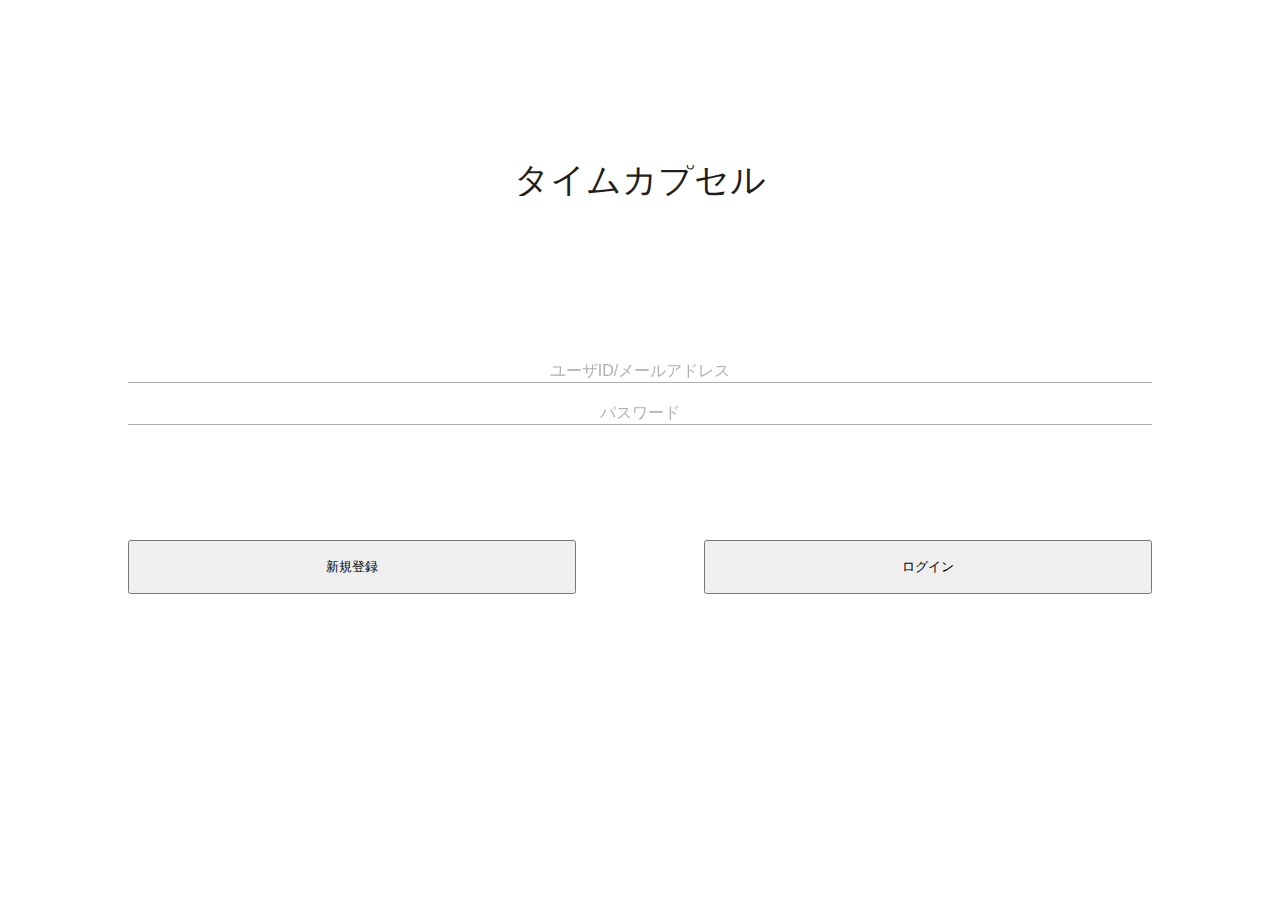
<file: www/index.html>
<!DOCTYPE HTML>
<html>
<head>
  <meta charset="utf-8">
  <meta name="viewport" content="width=device-width, initial-scale=1, maximum-scale=1, user-scalable=no, viewport-fit=cover">
  <meta http-equiv="Content-Security-Policy" content="default-src * data: gap: https://ssl.gstatic.com; style-src * 'unsafe-inline'; script-src * 'unsafe-inline' 'unsafe-eval'">
  <script src="components/loader.js"></script>
  <script src="lib/onsenui/js/onsenui.min.js"></script>

  <link rel="stylesheet" href="components/loader.css">
  <link rel="stylesheet" href="lib/onsenui/css/onsenui.css">
  <link rel="stylesheet" href="lib/onsenui/css/onsen-css-components.css">
  <link rel="stylesheet" href="css/style.css">

  <script>
    //アプケーションキーとクライアントキーの設定
    var AppKey="4f463efb9c69e9faf48862aca3d5f9af3a031b1ac8ec0ac7e6980a730c59bab6";
    var ClientKey="8cc5301e73aa4464ce567797917f39fed44852456b4ec6eaa24fd42c98937f59";
    //ncmbインスタンス化
    var ncmb = new NCMB(AppKey,ClientKey);
    //Userインスタンスの生成
    ons.ready(function() {
      console.log("Onsen UI is ready!");
    });
    if (ons.platform.isIPhoneX()) {
      document.documentElement.setAttribute('onsflag-iphonex-portrait', '');
      document.documentElement.setAttribute('onsflag-iphonex-landscape', '');
    }

    //登録画面に遷移
    function Register(){
      location.href= "Register.html"
    }

    //ログイン処理
    function Login(){
      //UserIdセット
      var name = document.getElementById("UserId").value;
      //Passwordセット
      var password = document.getElementById("Password").value;
      //ログイン
      ncmb.User.login(name, password)
      .then(function(data){
        // ログイン後処理
        location.href= "Main.html"
      })
      .catch(function(err){
        alert("ユーザ名またはパスワードが違います")
      });
    }
  </script>
</head>
<body>
  <div class = 'title'><input type="text" class="text-input" value="タイムカプセル"></div>
  <span class = 'login'>
  <div class = 'id'><input class="text-input text-input--material" id = "UserId" placeholder="ユーザID/メールアドレス" type="text" required></div>
  <br />
  <div class = 'pass'><input class="text-input text-input--material" id = "Password"placeholder="パスワード" type="password" required></div>
  </span>
  <button class="RegisterBtn" onclick="Register()">新規登録</button>
  <button class="LoginBtn" onclick="Login()">ログイン</button>
</body>
</html>
</file>
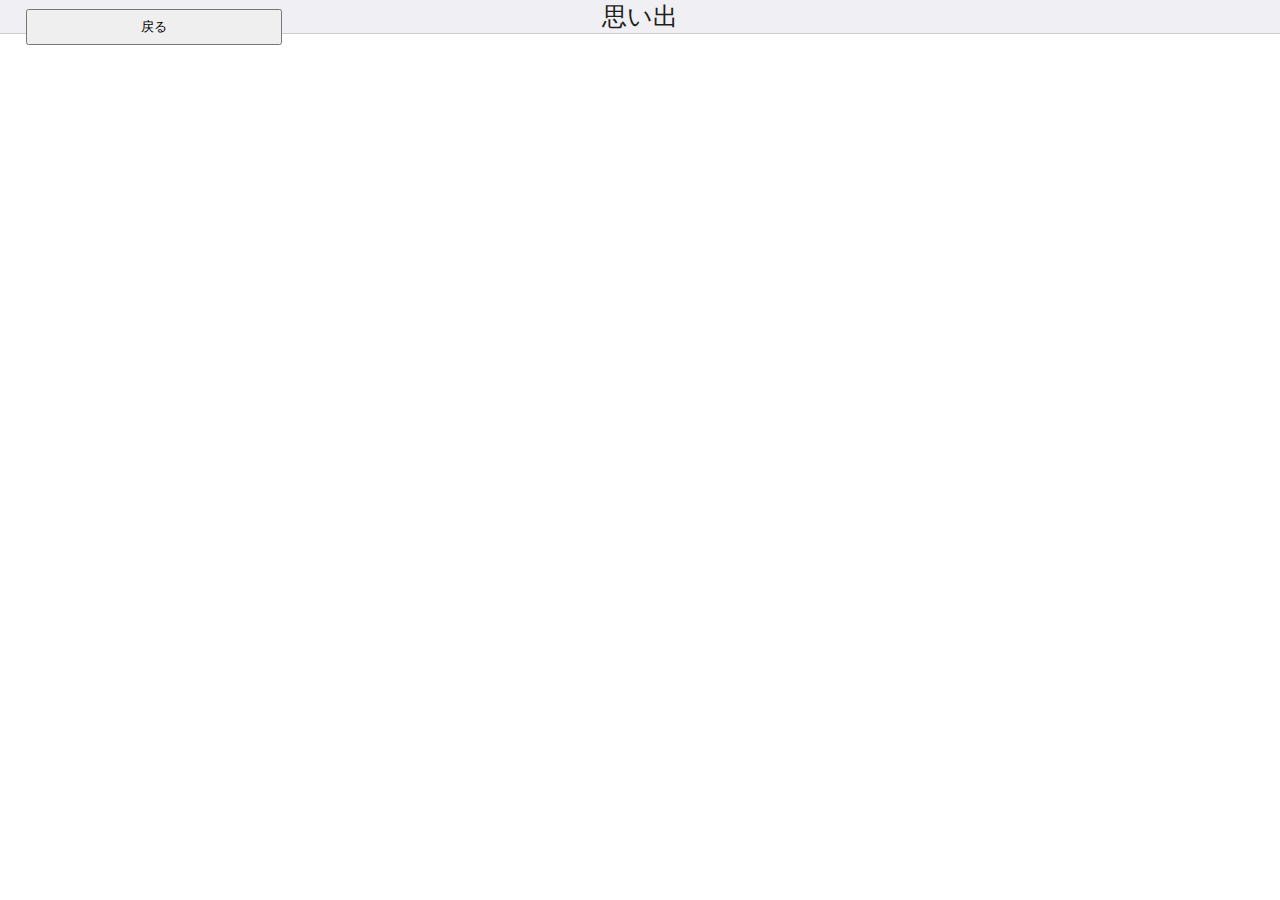
<file: www/History.html>
<!DOCTYPE HTML>
<html>
<head>
<meta charset="utf-8">
  <meta name="viewport" content="width=device-width, initial-scale=1, maximum-scale=1, user-scalable=no, viewport-fit=cover">
  <meta http-equiv="Content-Security-Policy" content="default-src * data: gap: https://ssl.gstatic.com; style-src * 'unsafe-inline'; script-src * 'unsafe-inline' 'unsafe-eval'">
  <script src="components/loader.js"></script>
  <script src="lib/onsenui/js/onsenui.min.js"></script>

  <link rel="stylesheet" href="components/loader.css">
  <link rel="stylesheet" href="lib/onsenui/css/onsenui.css">
  <link rel="stylesheet" href="lib/onsenui/css/onsen-css-components.css">
  <link rel="stylesheet" href="css/History.css">
    <script>
      //アプケーションキーとクライアントキーの設定
      var AppKey="4f463efb9c69e9faf48862aca3d5f9af3a031b1ac8ec0ac7e6980a730c59bab6";
      var ClientKey="8cc5301e73aa4464ce567797917f39fed44852456b4ec6eaa24fd42c98937f59";
      //ncmbインスタンス化
      var ncmb = new NCMB(AppKey,ClientKey);
      var currentUser = ncmb.User.getCurrentUser();
      var user = currentUser.get("userName")

      //DBから習得
      var messageclass = ncmb.DataStore("MessageClass");
      messageclass.equalTo("userName",user).fetchAll()
      .then(function(results){
        //リスト作成
        for (var i = 0; i < results.length; i++) {
          var object = results[i];
          var item = document.createElement('ons-list-item');
          var link = document.createElement('a');
          link.setAttribute('href','./Memory.html?objectId='+object.get("objectId"));
          link.textContent = object.get("title")
          item.appendChild(link);
          document.getElementById("onslist").appendChild(item);
        }
      })
      .catch(function(err){
        console.log(err);
      });
    //戻る
    function Back(){
      location.href = "Main.html";
    }
    </script>
    
</head>
<body>
  <ons-page>
    <button class="LogoutBtn" onclick = "Back()">
      戻る
    </button>
      <div id="header">思い出</div>
      <ons-list id="onslist">
      </ons-list>
  </ons-page>
  
</body>
</html>
</file>
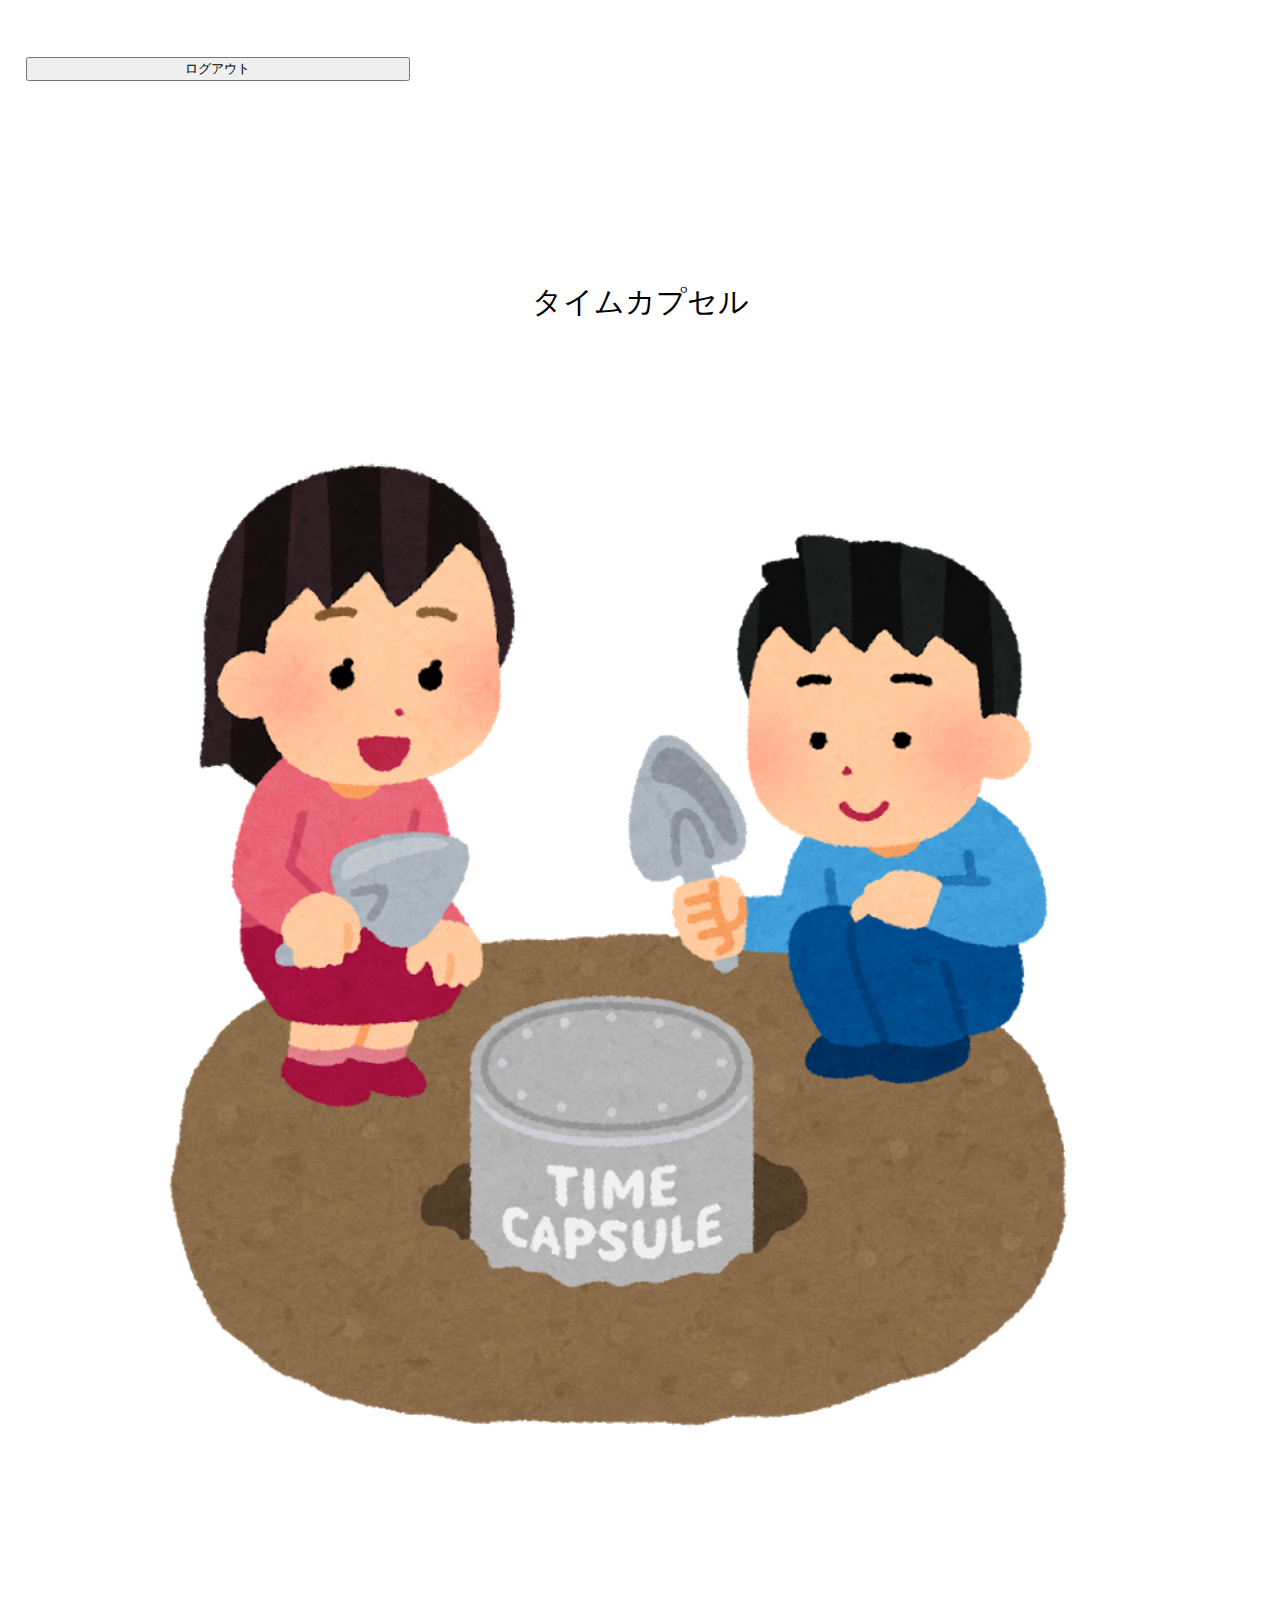
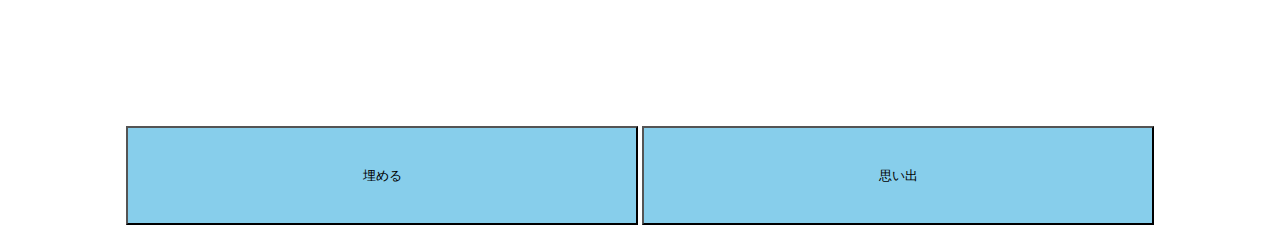
<file: www/Main.html>
<!DOCTYPE HTML>
<html>
<head>
  <meta charset="utf-8">
  <meta name="viewport" content="width=device-width, initial-scale=1, maximum-scale=1, user-scalable=no, viewport-fit=cover">
  <meta http-equiv="Content-Security-Policy" content="default-src * data: gap: https://ssl.gstatic.com; style-src * 'unsafe-inline'; script-src * 'unsafe-inline' 'unsafe-eval'">
  <script src="components/loader.js"></script>
  <script src="lib/onsenui/js/onsenui.min.js"></script>

  <link rel="stylesheet" href="components/loader.css">
  <link rel="stylesheet" href="lib/onsenui/css/onsenui.css">
  <link rel="stylesheet" href="lib/onsenui/css/onsen-css-components.css">
  <link rel="stylesheet" href="css/Main.css">
  <script>
    //アプケーションキーとクライアントキーの設定
    var AppKey="4f463efb9c69e9faf48862aca3d5f9af3a031b1ac8ec0ac7e6980a730c59bab6";
    var ClientKey="8cc5301e73aa4464ce567797917f39fed44852456b4ec6eaa24fd42c98937f59";
    //ncmbインスタンス化
    var ncmb = new NCMB(AppKey,ClientKey);
    //現在のユーザ取得
    var currentUser = ncmb.User.getCurrentUser();
    if(currentUser){
      
    }else{
      console.log("未ログインまたは取得に失敗");
    }

    //思い出画面に遷移
    function History(){
      location.href = "History.html"
    }

    //ログアウト処理
    function Logout(){
      //ログアウト
      ncmb.User.logout();
      //現在のユーザにnullをセット
      currentUser = null;
      location.href = "index.html"
    }

    //送信画面に遷移
    function Send(){
      location.href = "Send.html"
    }
  </script>
</head>
  <body>
    <p>タイムカプセル</p>
    <img src="./img/time_cupsule_kids.png">
    <button class="SendBtn" onclick="Send()">埋める</button>
    <button class="StoryBtn" onclick=" History() ">思い出</button>
    <button class="LogoutBtn" onclick = "Logout()">
      ログアウト
    </button>
  </body>
</html>
</file>
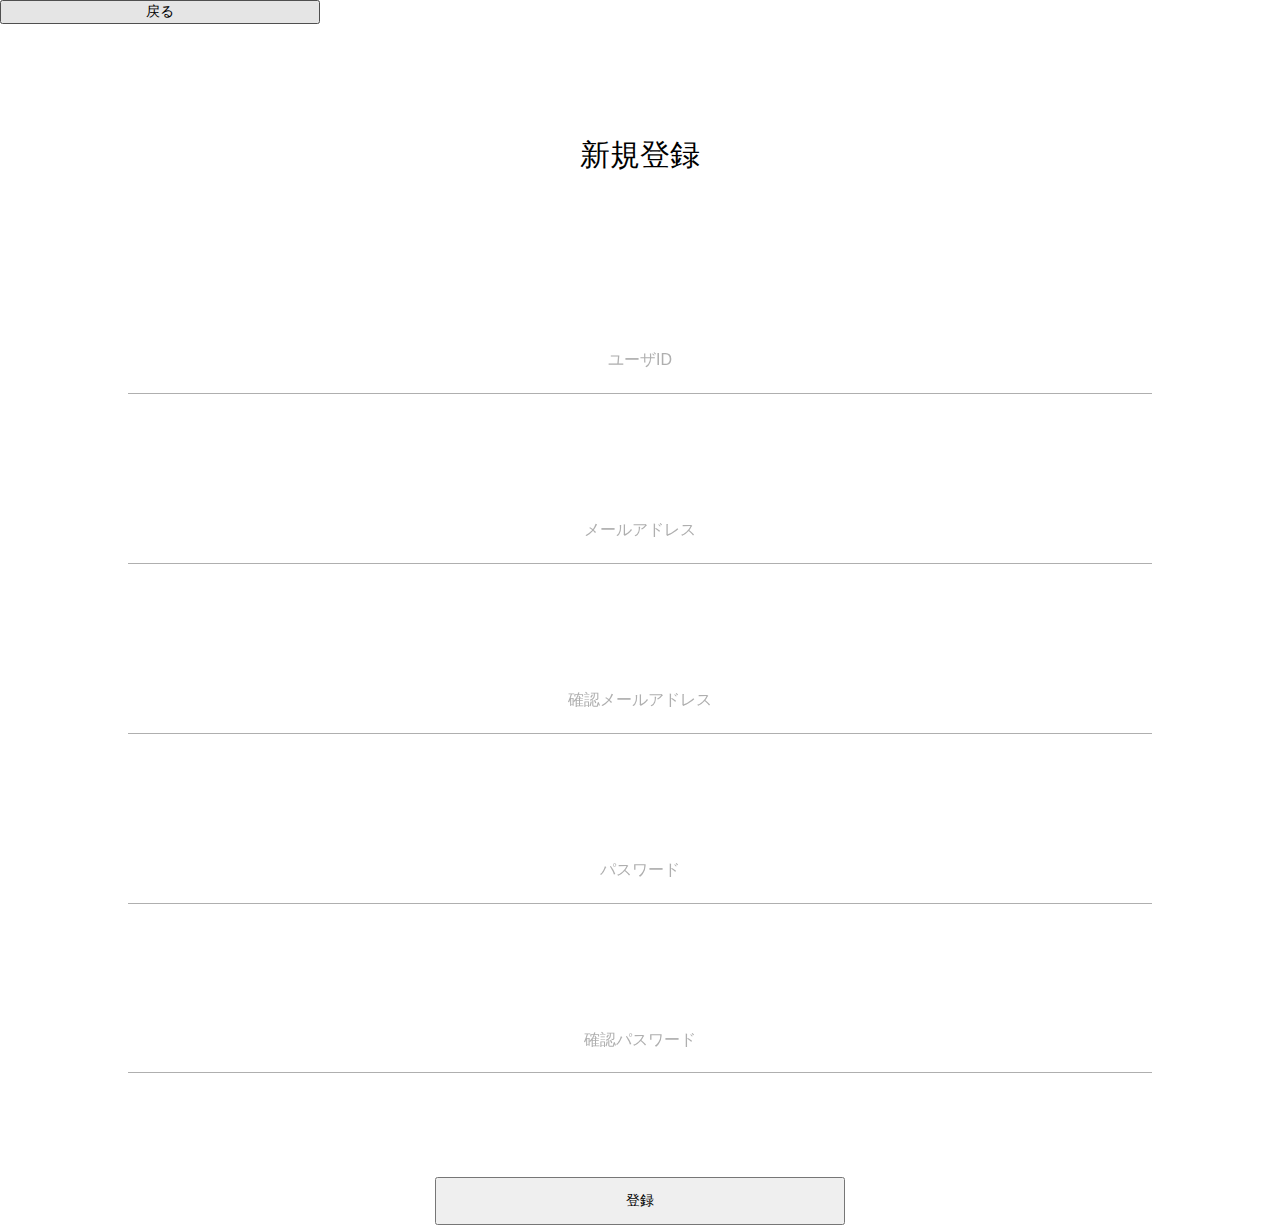
<file: www/Register.html>
<!DOCTYPE HTML>
<html>
<head>
  <meta charset="utf-8">
  <meta name="viewport" content="width=device-width, initial-scale=1, maximum-scale=1, user-scalable=no, viewport-fit=cover">
  <meta http-equiv="Content-Security-Policy" content="default-src * data: gap: https://ssl.gstatic.com; style-src * 'unsafe-inline'; script-src * 'unsafe-inline' 'unsafe-eval'">
  <script src="components/loader.js"></script>
  <script src="lib/onsenui/js/onsenui.min.js"></script>

  <link rel="stylesheet" href="components/loader.css">
  <link rel="stylesheet" href="lib/onsenui/css/onsenui.css">
  <link rel="stylesheet" href="lib/onsenui/css/onsen-css-components.css">
  <link rel="stylesheet" type="text/css" href="css/Register.css">

  <script>
    function Insert(){

      //アプケーションキーとクライアントキーの設定
      var AppKey="4f463efb9c69e9faf48862aca3d5f9af3a031b1ac8ec0ac7e6980a730c59bab6";
      var ClientKey="8cc5301e73aa4464ce567797917f39fed44852456b4ec6eaa24fd42c98937f59";
      //ncmbインスタンス化
      var ncmb = new NCMB(AppKey,ClientKey);
      //Userインスタンスの生成
      var user = new ncmb.User();
      
      //値代入
      var name = document.getElementById("UserId").value;
      var email = document.getElementById("MailAddress").value;
      var confmail = document.getElementById("ConfMail").value;
      var password = document.getElementById("Password").value;
      var confpass = document.getElementById("ConfPass").value;
      var check = true
      // ユーザー名・パスワードを設定
      if(name != "" && email != "" && confmail != "" && password != "" && confpass != ""){
        if(email != confmail){
          check = false
        }
        if(password != confpass){
         check = false
        }
        if(check){
          
          //名前、メールアドレス、パスワードの値をセット
          user.set("userName",name).set("mailAddress",email).set("password",password);
          // ユーザーの新規登録処理
          user.signUpByAccount()
          .then(function(){
          //登録後処理
          document.getElementById("toast").click();
          location.href = "index.html";
          }).catch(function(err){
          //エラー処理
          alert("ユーザ名または、メールアドレスが重複しています")
          });
        }else{
          alert("入力箇所に誤りがあります")
        }
      }else{
        alert("全ての情報を入力してください");
      }
    }
    
    function Back(){
      location.href= "index.html";
    }
  </script>
</head>
<body>
  <div class = "BackBtn">
      <button onclick="Back()">戻る</button>
  </div>
  <div class = 'title'>新規登録</div>
  <div class = "Input">
    <input class="text-input text-input--material" id = "UserId"placeholder="ユーザID" type="text">
    <input class="text-input text-input--material" id = "MailAddress" placeholder="メールアドレス" type="text">
    <input class="text-input text-input--material" id = "ConfMail"placeholder="確認メールアドレス" type="text" required>
    <input class="text-input text-input--material" id = "Password"placeholder="パスワード" type="password">
    <input class="text-input text-input--material" id = "ConfPass"placeholder="確認パスワード" type="password">
    <div class = "InsertBtn">
      <button onclick = "Insert()">登録</button>
    </div>
  </div>
    <ons-button id = "toast" onclick="ons.notification.toast('登録しました', { timeout: 1000, animation:'fall'})">
  </ons-button>
</body>
</html>
</file>
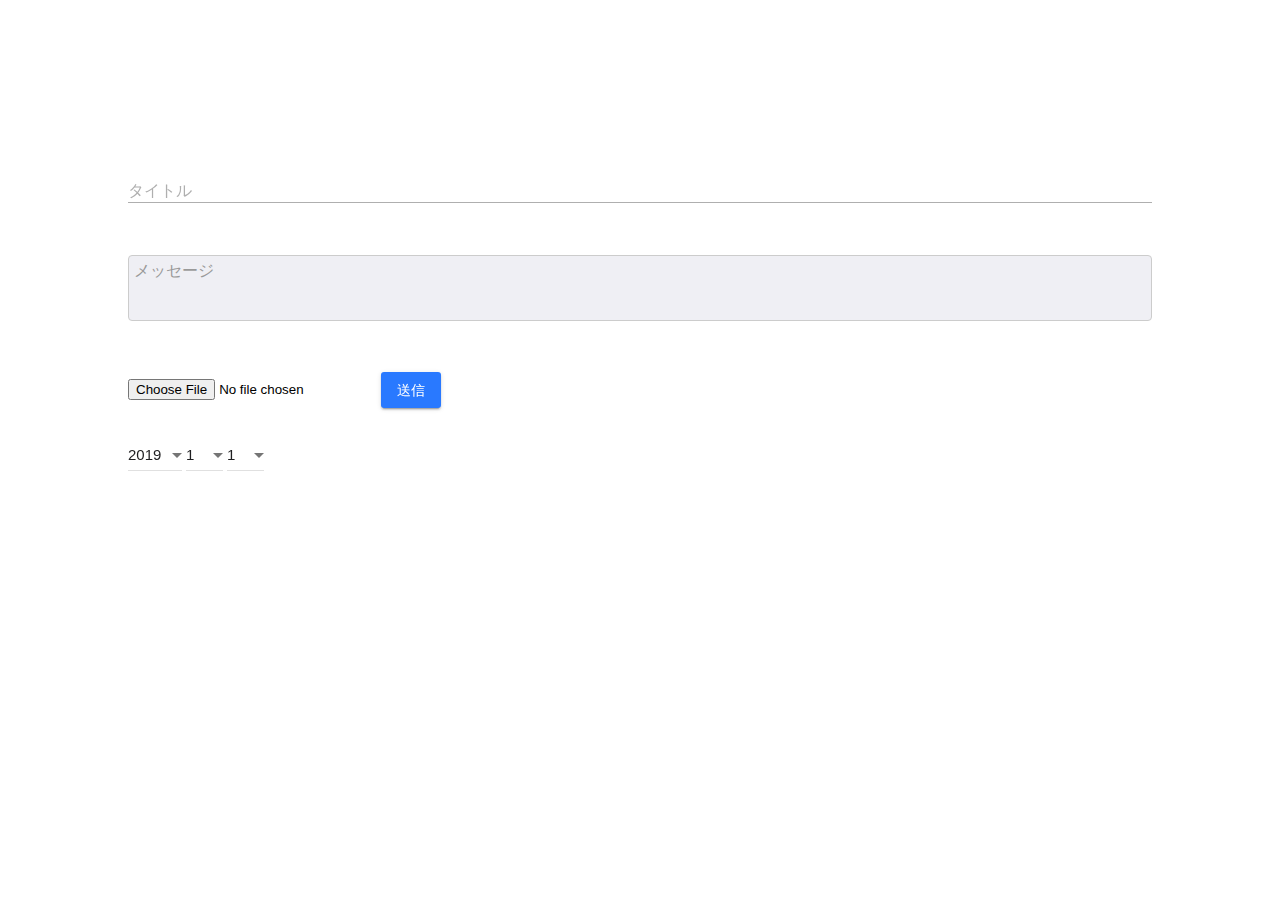
<file: www/Send.html>
<!DOCTYPE HTML>
<html>
<head>
      <meta charset="utf-8">
  <meta name="viewport" content="width=device-width, initial-scale=1, maximum-scale=1, user-scalable=no, viewport-fit=cover">
  <meta http-equiv="Content-Security-Policy" content="default-src * data: gap: https://ssl.gstatic.com; style-src * 'unsafe-inline'; script-src * 'unsafe-inline' 'unsafe-eval'">
  <script src="components/loader.js"></script>
  <script src="lib/onsenui/js/onsenui.min.js"></script>

  <link rel="stylesheet" href="components/loader.css">
  <link rel="stylesheet" href="lib/onsenui/css/onsenui.css">
  <link rel="stylesheet" href="lib/onsenui/css/onsen-css-components.css">
  <link rel="stylesheet" href="css/Send.css">
    <script src="components/loader.js"></script>
    <script>
      
      var AppKey="4f463efb9c69e9faf48862aca3d5f9af3a031b1ac8ec0ac7e6980a730c59bab6";
      var ClientKey="8cc5301e73aa4464ce567797917f39fed44852456b4ec6eaa24fd42c98937f59";
      //ncmbインスタンス化
      var ncmb = new NCMB(AppKey,ClientKey);
      var currentUser = ncmb.User.getCurrentUser();
      //DB登録処理
      function DBinsert(){
        var result = true;
        //検証
        if(true){ 
          var name = currentUser.get("userName");
          var date = new Date();
          var Year = date.getFullYear();
          var Month = date.getMonth()+1;
          var Week = date.getDay();
          var Day = date.getDate();
          var Hour = date.getHours();
          var Minute = date.getMinutes();
          var Second = date.getSeconds();
          var fileName = name + Year + Month + Week + Day + Hour + Minute + Second;
          var fileData = document.getElementById("file-data").files[0];
          ncmb.File.upload(fileName, fileData)
          .then(function(res){
            
          })
          .catch(function(err){
            result = false;
          });
          if(result){
             var message = ncmb.DataStore("MessageClass");
             var Message = new message();
             Message.set("userName",currentUser.get("userName"))
            .set("message", document.getElementById("message").value)
            .set("img", fileName)
            .set("title",document.getElementById("title").value)
            .save()
            .then(function(message){
              alert("タイムカプセル送信に成功しました");
              location.href = "Main.html";
            })
            .catch(function(err){
              alert("タイムカプセル送信に失敗しました");
            });
          }else{
            alert("タイムカプセル送信に失敗しました");
          }
        }else{
          alert("過去には戻れません; ;");
        }
      }

      //検証関数
    </script>
</head>
<body>
  <div class="TimeCapsule">
    <div class = "message">
    <input class="text-input text-input--material" placeholder="タイトル" type="text" required id="title">
    <br>
    <textarea class="textarea" rows="3" placeholder="メッセージ" id="message"></textarea>
    </div>
    <div class="send">
      <input type="file" id="file-data"/><button class="button button--material" onClick = "DBinsert()">送信</button>
    </div>
    <div class="date">
      <select class="select-input select-input--material" id = "year">
        <option value = "2019">2019</option>
        <option value = "2020">2020</option>
        <option value = "2021">2021</option>
        <option value = "2022">2022</option>
        <option value = "2023">2023</option>
        <option value = "2024">2024</option>
        <option value = "2025">2025</option>
        <option value = "2026">2026</option>
        <option value = "2027">2027</option>
        <option value = "2028">2028</option>
        <option value = "2029">2029</option>
        <option value = "2030">2030</option>
      </select>
      <select class="select-input select-input--material" id = "month">
        <option value = "1">1</option>
        <option value = "2">2</option>
        <option value = "3">3</option>
        <option value = "4">4</option>
        <option value = "5">5</option>
        <option value = "6">6</option>
        <option value = "7">7</option>
        <option value = "8">8</option>
        <option value = "9">9</option>
        <option value = "10">10</option>
        <option value = "11">11</option>
        <option value = "12">12</option>
      </select>
      <select class="select-input select-input--material" id = "day">
        <option value = "1">1</option>
        <option value = "2">2</option>
        <option value = "3">3</option>
        <option value = "4">4</option>
        <option value = "5">5</option>
        <option value = "6">6</option>
        <option value = "7">7</option>
        <option value = "8">8</option>
        <option value = "9">9</option>
        <option value = "10">10</option>
        <option value = "11">11</option>
        <option value = "12">12</option>
        <option value = "13">13</option>
        <option value = "14">14</option>
        <option value = "15">15</option>
        <option value = "16">16</option>
        <option value = "17">17</option>
        <option value = "18">18</option>
        <option value = "19">19</option>
        <option value = "20">20</option>
        <option value = "21">21</option>
        <option value = "22">22</option>
        <option value = "23">23</option>
        <option value = "24">24</option>
        <option value = "25">25</option>
        <option value = "26">26</option>
        <option value = "27">27</option>
        <option value = "28">28</option>
        <option value = "29">29</option>
        <option value = "30">30</option>
        <option value = "31">31</option>
      </select>
      
    </div>
  </div>
</body>
</html>
</file>
<file: www/components/loader.css>
/**
 * This is an auto-generated code by Monaca JS/CSS Components.
 * Please do not edit by hand.
 */

/*** <GENERATED> ***/
</file>
<file: www/css/style.css>
.title{
position: absolute;
width:80%;
height: 20%;
left: calc(50% - 80%/2);
top: calc(50% - 20%/2 - 30%);

font-family: Roboto;
font-style: normal;
font-weight: normal;
font-size: 30px;
line-height: 35px;
display: flex;
align-items: center;
text-align: center;

color: #000000;

}
.title .text-input{
  width: 100%;
  font-size: 35px;
  text-align: center;
}
.login{
  position: absolute;
  width: 80%;
  height: 10%;
  right:10%;
  left:10%;
  top: 40%;
}
.id{
  width:100%;
}
.pass{
  width:100%;
}
.text-input--material{
  width:100%;
}
::placeholder{
   text-align: center;
}
.RegisterBtn{
  position: absolute;
  width: 35%;
  height: 6%;
  left: 10%;
  top: 60%;
}
.LoginBtn{
  position: absolute;
  width: 35%;
  height: 6%;
  right:10%;
  top: 60%;
}
</file>
<file: www/css/History.css>
ons-list{
  width: 100%;
  height:100%;
}
ons-list-item{
  width: 100%;
  font-size: 30px;
  height: 10%;
}
a{
  text-decoration: none;
}
#header{
  display: block;
  font-size: 25px;
  text-align: center;
}
.LogoutBtn{
  position: absolute;
  top: 1%;
  left: 2%;
  height:4%;
  width:20%
}
</file>
<file: www/css/Main.css>
/**/
body{
  text-align: center;
  position: relative;
}

p{
 margin-top: 17%; 
 padding: 5%;
 font-size: 30px;
}

img{
  width: 80%;
  height: 50%;
  margin-top: 2%;
}

.SendBtn,.StoryBtn{
  background: skyblue;
  margin-top: 20%;
  width: 40%;
  padding-top: 3%;
  padding-bottom: 3%;
}
.SendBtn.StoryBtn{
  margin-right: 5%;
}
.LogoutBtn{
  position: absolute;
  top: -10%;
  left: 2%;
  width:30%
}
</file>
<file: www/css/Register.css>
.title{
  position: absolute;
  width: 80%;
  left: 10%;
  right: 10%;
  text-align: center;
  font-size: 30px;
  top: 15%;
}
.Input{
  position: absolute;
  width: 80%;
  height: 75%;
  right:10%;
  left:10%;
  top: 25%;
}
.text-input{
  width:100%;
  height:10%;
  margin-top: 10%;
  font-size: 16px;
}
.InsertBtn{
  text-align: center;
  height:12%;
}
.BackBtn{
  text-align: left;
}
.Input button{
  width:40%;
  height: 60%;
  margin-top: 10%;
  font-size: 14px;
}
.BackBtn button{
  width:25%;
  font-size: 14px;
}
::placeholder{
   text-align: center;
}
#toast{
  background: white;
  width: 0px;
}
</file>
<file: www/css/Send.css>
.TimeCapsule{
  position: absolute;
  width: 80%;
  height: 60%;
  top:20%;
  left: 10%;
}
.message{
  width: 100%;
}
#title{
  width:100%;
}
#message{
  width: 100%;
  margin-top: 5%;
  margin-bottom:5%;
}
.send{
  width:100%;
}
.date{
  width: 100%;
  margin-top: 3%;
}
</file>
<file: www/lib/onsenui/css/onsenui.css>
/*! onsenui - v2.10.8 - 2019-04-01 */
@import url("./ionicons/css/ionicons.min.css");
@import url("./material-design-iconic-font/css/material-design-iconic-font.min.css");
@import url("./font_awesome/css/font-awesome.min.css");
@import url("./font_awesome/css/v4-shims.min.css");

ons-page, ons-navigator,
ons-tabbar,
ons-gesture-detector {
  display: block;
  touch-action: manipulation; /* Remove click delay */
}

ons-navigator,
ons-tabbar,
ons-splitter,
ons-action-sheet,
ons-dialog,
ons-toast,
ons-alert-dialog {
  position: absolute;
  top: 0;
  left: 0;
  bottom: 0;
  right: 0;
  overflow: hidden;
  touch-action: manipulation; /* Remove click delay */
}

ons-toast {
  pointer-events: none;
}

ons-toast .toast {
  pointer-events: auto;
}

ons-tab {
  -webkit-transform: translate3d(0, 0, 0);
          transform: translate3d(0, 0, 0);
}

ons-page, ons-navigator, ons-tabbar, ons-dialog, ons-alert-dialog, ons-action-sheet, ons-toast {
  z-index: 2;
}

ons-fab, ons-speed-dial {
  z-index: 10001;
}

ons-toolbar:not([inline]), ons-bottom-toolbar {
  position: absolute;
  left: 0;
  right: 0;
  z-index: 10000;
}

ons-toolbar:not([inline]) {
  top: 0;
}

ons-bottom-toolbar {
  bottom: 0;
}

.page, .page__content,
.page--material, .page--material__content {
  background-color: transparent !important;
  background: transparent !important;
}

.page__content {
  overflow: auto;
  -webkit-overflow-scrolling: touch;
  z-index: 0;
  -ms-touch-action: pan-y;
}

.page.overflow-visible,
.page.overflow-visible .page,
.page.overflow-visible .page__content,
.page.overflow-visible ons-navigator,
.page.overflow-visible ons-splitter {
  overflow: visible;
}

.page.overflow-visible .page__content.content-swiping,
.page.overflow-visible .page__content.content-swiping .page,
.page.overflow-visible .page__content.content-swiping .page__content {
  overflow: auto;
}

.page[status-bar-fill] > .page__content {
  top: 20px;
}

.page[status-bar-fill] > .toolbar {
  padding-top: 20px;
  box-sizing: content-box;
}

.page[status-bar-fill] > .toolbar:not(.toolbar--transparent) + .page__background,
.page[status-bar-fill] > .toolbar:not(.toolbar--cover-content) + .page__background + .page__content {
  top: 64px;
}

.page[status-bar-fill] > .toolbar--material:not(.toolbar-transparent) + .page__background,
.page[status-bar-fill] > .toolbar--material:not(.toolbar--cover-content) + .page__background + .page__content {
  top: 76px;
}

.page[status-bar-fill] > .toolbar.toolbar--transparent + .page__background {
  top: 0;
}

ons-tabbar[status-bar-fill] > .tabbar--top__content {
  top: 71px;
}

ons-tabbar[status-bar-fill] > .tabbar--top {
  padding-top: 22px;
}

ons-tabbar[position="top"] .page[status-bar-fill] > .page__content {
  top: 0px;
}

.toolbar + .page__background + .page__content ons-tabbar[status-bar-fill] > .tabbar--top {
  top: 0px;
}

.toolbar + .page__background + .page__content ons-tabbar[status-bar-fill] > .tabbar--top__content {
  top: 49px;
}

.page__content > .list:not(.list--material):first-child {
  margin-top: -1px; /* Avoid double border with toolbar */
}

.page--wrapper > .page__background {
  display: none;
}

ons-action-sheet[disabled],
ons-dialog[disabled],
ons-alert-dialog[disabled],
ons-popover[disabled] {
  pointer-events: none;
  opacity: 0.75;
}

ons-list-item[disabled] {
   pointer-events: none;
}

ons-range[disabled] {
  opacity: 0.3;
  pointer-events: none;
}

ons-pull-hook {
  position: relative;
  display: block;
  margin: auto;
  text-align: center;
  z-index: 20002;
}

ons-splitter, ons-splitter-mask, ons-splitter-content, ons-splitter-side {
  display: block;
  position: absolute;
  left: 0;
  right: 0;
  top: 0;
  bottom: 0;
  box-sizing: border-box;
  z-index: 0;
}

ons-splitter-mask {
  z-index: 4;
  background-color: rgba(0, 0, 0, 0.1);
  display: none;
  opacity: 0;
}

ons-splitter-content {
  z-index: 2;
}

ons-splitter-side {
  right: auto;
  z-index: 2;
}

ons-splitter-side[side="right"] {
  right: 0;
  left: auto;
}

ons-splitter-side[mode="collapse"] {
  z-index: 5;
  left: auto;
  right: 100%;
}

ons-splitter-side[side="right"][mode="collapse"] {
  right: auto;
  left: 100%;
}

ons-splitter-side[mode="split"] {
  z-index: 3;
}

ons-toolbar-button > ons-icon[icon*="ion-"] {
  font-size: 26px;
}

ons-range, ons-select {
  display: inline-block;
}

ons-range > input {
  min-width: 50px;
  width: 100%;
}

ons-select > select {
  width: 100%;
}

ons-carousel[disabled] {
  pointer-events: none;
  opacity: 0.75;
}

ons-carousel[fullscreen] {
  height: 100%;
}

.ons-status-bar-mock {
  position: absolute;
  width: 100%;
  height: 20px;
  padding: 0 16px 0 6px;
  box-sizing: border-box;
  z-index: 30000;
  display: -webkit-box;
  display: -webkit-flex;
  display: flex;
  -webkit-box-pack: justify;
  -webkit-justify-content: space-between;
          justify-content: space-between;
  font-size: 12px;
  line-height: 20px;
  font-family: Arial, Helvetica;
}

.ons-status-bar-mock i {
  padding: 0 2px;
}

.ons-status-bar-mock.android {
  color: white;
  background-color: #222;
  font-family: Roboto, Arial, Helvetica;
}

.ons-status-bar-mock.android ~ * {
  top: 20px;
  bottom: 0;
  position: inherit;
  width: 100%;
}

.ons-ios-scroll-fix .page:not(.page--wrapper)[shown] > .page__content {
  overflow-y: hidden;
}
.ons-ios-scroll-fix ons-splitter-side > .page:not(.page--wrapper)[shown] > .page__content {
  overflow-y: auto;
}

ons-row {
  display: -webkit-box;
  display: -webkit-flex;
  display: -moz-box;
  display: -moz-flex;
  display: -ms-flexbox;
  display: flex;
  -webkit-flex-wrap: wrap;
          flex-wrap: wrap;
  width: 100%;
  box-sizing: border-box;
}

ons-row[vertical-align="top"], ons-row[align="top"] {
  -webkit-box-align: start;
  box-align: start;
  -ms-flex-align: start;
  -webkit-align-items: flex-start;
  -moz-align-items: flex-start;
  align-items: flex-start;
}

ons-row[vertical-align="bottom"], ons-row[align="bottom"] {
  -webkit-box-align: end;
  box-align: end;
  -ms-flex-align: end;
  -webkit-align-items: flex-end;
  -moz-align-items: flex-end;
  align-items: flex-end;
}

ons-row[vertical-align="center"], ons-row[align="center"] {
  -webkit-box-align: center;
  box-align: center;
  -ms-flex-align: center;
  -webkit-align-items: center;
  -moz-align-items: center;
  align-items: center;
  text-align: inherit;
}

ons-row + ons-row {
  padding-top: 0;
}

ons-col {
  -webkit-box-flex: 1;
  -webkit-flex: 1;
  -moz-box-flex: 1;
  -moz-flex: 1;
  -ms-flex: 1;
  flex: 1;
  display: block;
  width: 100%;
  box-sizing: border-box;
}

ons-col[vertical-align="top"], ons-col[align="top"] {
  -webkit-align-self: flex-start;
  -moz-align-self: flex-start;
  -ms-flex-item-align: start;
  align-self: flex-start;
}

ons-col[vertical-align="bottom"], ons-col[align="bottom"] {
  -webkit-align-self: flex-end;
  -moz-align-self: flex-end;
  -ms-flex-item-align: end;
  align-self: flex-end; }

ons-col[vertical-align="center"], ons-col[align="center"] {
  -webkit-align-self: center;
  -moz-align-self: center;
  -ms-flex-item-align: center;
  text-align: inherit;
}


/*
Copyright 2013-2015 ASIAL CORPORATION

Licensed under the Apache License, Version 2.0 (the "License");
you may not use this file except in compliance with the License.
You may obtain a copy of the License at

   http://www.apache.org/licenses/LICENSE-2.0

Unless required by applicable law or agreed to in writing, software
distributed under the License is distributed on an "AS IS" BASIS,
WITHOUT WARRANTIES OR CONDITIONS OF ANY KIND, either express or implied.
See the License for the specific language governing permissions and
limitations under the License.

 */

.ons-icon {
  display: inline-block;
  line-height: inherit;
  font-style: normal;
  font-weight: normal;
  font-size: inherit;
  text-rendering: auto;
  -webkit-font-smoothing: antialiased;
  -moz-osx-font-smoothing: grayscale;
}

.segment__button .ons-icon {
  line-height: initial;
}

:not(ons-toolbar-button):not(ons-action-sheet-button):not(.segment__button) > .ons-icon--ion {
  line-height: 0.75em;
  vertical-align: -25%;
}

.ons-icon[spin] {
  -webkit-animation: ons-icon-spin 2s infinite linear;
  -moz-animation: ons-icon-spin 2s infinite linear;
  animation: ons-icon-spin 2s infinite linear;
}

@-moz-keyframes ons-icon-spin {
  0% {
    -moz-transform: rotate(0deg);
  }
  100% {
    -moz-transform: rotate(359deg);
  }
}

@-webkit-keyframes ons-icon-spin {
  0% {
    -webkit-transform: rotate(0deg);
  }
  100% {
    -webkit-transform: rotate(359deg);
  }
}

@keyframes ons-icon-spin {
  0% {
    -webkit-transform: rotate(0deg);
    transform: rotate(0deg);
  }
  100% {
    -webkit-transform: rotate(359deg);
    transform: rotate(359deg);
  }
}

.ons-icon[rotate="90"] {
  -webkit-transform: rotate(90deg);
  -moz-transform: rotate(90deg);
  transform: rotate(90deg);
}

.ons-icon[rotate="180"] {
  -webkit-transform: rotate(180deg);
  -moz-transform: rotate(180deg);
  transform: rotate(180deg);
}

.ons-icon[rotate="270"] {
  -webkit-transform: rotate(270deg);
  -moz-transform: rotate(270deg);
  transform: rotate(270deg);
}

.ons-icon[fixed-width] {
  width: 1.28571429em;
  text-align: center;
}

.ons-icon--lg {
  font-size: 1.33333333em;
  line-height: 0.75em;
  vertical-align: -15%;
}

.ons-icon--2x {
  font-size: 2em;
}

.ons-icon--3x {
  font-size: 3em;
}

.ons-icon--4x {
  font-size: 4em;
}

.ons-icon--5x {
  font-size: 5em;
}

/**
 * ons-icon with Font Awesome backward compatibility
 */
.ons-icon.fa {
  font-family: 'Font Awesome 5 Brands', 'Font Awesome 5 Free';
  font-weight: 900;
}

ons-input, ons-radio, ons-checkbox, ons-search-input {
  display: inline-block;
  position: relative;
}

ons-input .text-input,
ons-search-input .search-input {
  width: 100%;
  display: inline-block;
}

ons-input .text-input__label:not(.text-input--material__label) {
  display: none;
}

ons-input:not([float]) .text-input--material__label--active {
  display: none;
}

ons-input[disabled],
ons-radio[disabled],
ons-checkbox[disabled],
ons-segment[disabled],
ons-search-input[disabled] {
  opacity: 0.5;
  pointer-events: none;
}

ons-input input.text-input--material::-webkit-input-placeholder {
  color: transparent;
}

ons-input input.text-input--material::-moz-placeholder {
  color: transparent;
}

ons-input input.text-input--material:-ms-input-placeholder {
  color: transparent;
}

/* Suppress safe area support for pages in splitter sides */
@media (orientation: landscape) {
  html[onsflag-iphonex-landscape] ons-splitter-side[side="left"] .page__content {
    padding-right: 0;
  }
  html[onsflag-iphonex-landscape] ons-splitter-side[side="right"] .page__content {
    padding-left: 0;
  }
}
/* Support the situation that a progress bar is located just below a toolbar */
@media (orientation: landscape) {
  html[onsflag-iphonex-landscape] .page__content > ons-progress-bar > .progress-bar {
    margin-left: -44px;
    margin-right: -44px;
    width: calc(100% + 88px);
  }
}
/* Lists in .page__content in splitter-sides */
@media (orientation: landscape) {
  /* Suppress left safe area support for pages in right splitter sides */
  html[onsflag-iphonex-landscape] ons-splitter-side[side="right"] .page__content > .list:not(.list--inset) {
    margin-left: 0;
  }
  html[onsflag-iphonex-landscape] ons-splitter-side[side="right"] .page__content > .list:not(.list--inset) > .list-header {
    padding-left: 15px;
  }
  html[onsflag-iphonex-landscape] ons-splitter-side[side="right"] .page__content > .list:not(.list--inset) > .list-item {
    padding-left: 14px;
  }

  /* Suppress right safe area support for pages in left splitter sides */
  html[onsflag-iphonex-landscape] ons-splitter-side[side="left"] .page__content > .list:not(.list--inset) {
    margin-right: 0;
  }
  html[onsflag-iphonex-landscape] ons-splitter-side[side="left"] .page__content > .list:not(.list--inset) > .list-item--chevron:before {
    right: 16px;
  }
  html[onsflag-iphonex-landscape] ons-splitter-side[side="left"] .page__content > .list:not(.list--inset) > .list-item > .list-item__center:last-child {
    padding-right: 6px;
  }
  html[onsflag-iphonex-landscape] ons-splitter-side[side="left"] .page__content > .list:not(.list--inset) > .list-item > .list-item__right {
    padding-right: 12px;
  }
  html[onsflag-iphonex-landscape] ons-splitter-side[side="left"] .page__content > .list:not(.list--inset) > .list-item > .list-item--chevron__right {
    padding-right: 30px;
  }
}

/*
Copyright 2013-2015 ASIAL CORPORATION

Licensed under the Apache License, Version 2.0 (the "License");
you may not use this file except in compliance with the License.
You may obtain a copy of the License at

   http://www.apache.org/licenses/LICENSE-2.0

Unless required by applicable law or agreed to in writing, software
distributed under the License is distributed on an "AS IS" BASIS,
WITHOUT WARRANTIES OR CONDITIONS OF ANY KIND, either express or implied.
See the License for the specific language governing permissions and
limitations under the License.

 */

ons-progress-bar {
  display: block;
}

ons-progress-circular {
  display: inline-block;
  width: 32px;
  height: 32px;
}

ons-progress-circular > svg.progress-circular {
  width: 100%;
  height: 100%;
}

/*
Copyright 2013-2015 ASIAL CORPORATION

Licensed under the Apache License, Version 2.0 (the "License");
you may not use this file except in compliance with the License.
You may obtain a copy of the License at

   http://www.apache.org/licenses/LICENSE-2.0

Unless required by applicable law or agreed to in writing, software
distributed under the License is distributed on an "AS IS" BASIS,
WITHOUT WARRANTIES OR CONDITIONS OF ANY KIND, either express or implied.
See the License for the specific language governing permissions and
limitations under the License.

 */
.ripple {
  display: block;
  position: absolute;
  overflow: hidden;
  top: 0;
  left: 0;
  right: 0;
  bottom: 0;
  pointer-events: none;
}

.ripple__background {
  background: rgba(255, 255, 255, 0.2);
  position: absolute;
  top: 0;
  left: 0;
  right: 0;
  bottom: 0;
  opacity: 0;
  pointer-events: none;
}

.ripple__wave {
  background: rgba(255, 255, 255, 0.2);
  width: 0;
  height: 0;
  border-radius: 50%;
  position: absolute;
  top: 0;
  left: 0;
  z-index: 0;
  pointer-events: none;
}

/* FIXME */
ons-list-item .ripple__wave,
ons-list-item .ripple__background,
.button--material--flat .ripple__wave,
.button--material--flat .ripple__background {
  background: rgba(189, 189, 189, 0.3);
}

.ripple--light-gray__wave,
.ripple--light-gray__background {
  background: rgba(189, 189, 189, 0.3);
}


/*
Copyright 2013-2015 ASIAL CORPORATION

Licensed under the Apache License, Version 2.0 (the "License");
you may not use this file except in compliance with the License.
You may obtain a copy of the License at

   http://www.apache.org/licenses/LICENSE-2.0

Unless required by applicable law or agreed to in writing, software
distributed under the License is distributed on an "AS IS" BASIS,
WITHOUT WARRANTIES OR CONDITIONS OF ANY KIND, either express or implied.
See the License for the specific language governing permissions and
limitations under the License.

 */

.ons-swiper {
  overflow: hidden;
  display: block;
  box-sizing: border-box;
}

.ons-swiper-target {
  display: -webkit-box;
  display: -webkit-flex;
  display: flex;
  height: 100%;
  z-index: 1;
  -webkit-box-orient: horizontal;
  -webkit-box-direction: normal;
  -webkit-flex-direction: row;
          flex-direction: row;
}

.ons-swiper-target--vertical {
  -webkit-box-orient: vertical;
  -webkit-box-direction: normal;
  -webkit-flex-direction: column;
          flex-direction: column;
}

.ons-swiper-target > * {
  height: inherit;
  -webkit-flex-shrink: 0;
          flex-shrink: 0;
  box-sizing: border-box;
  width: 100%;
  position: relative !important;
}

.ons-swiper-target.active:not(.swiping) > .page:not([shown]) {
  visibility: hidden;
}

.ons-swiper-tabbar .tabbar--material__button:after {
  display: none;
}

.ons-swiper-blocker {
  display: block;
  position: absolute;
  top: 0;
  bottom: 0;
  left: 0;
  right: 0;
  pointer-events: none
}
</file>
